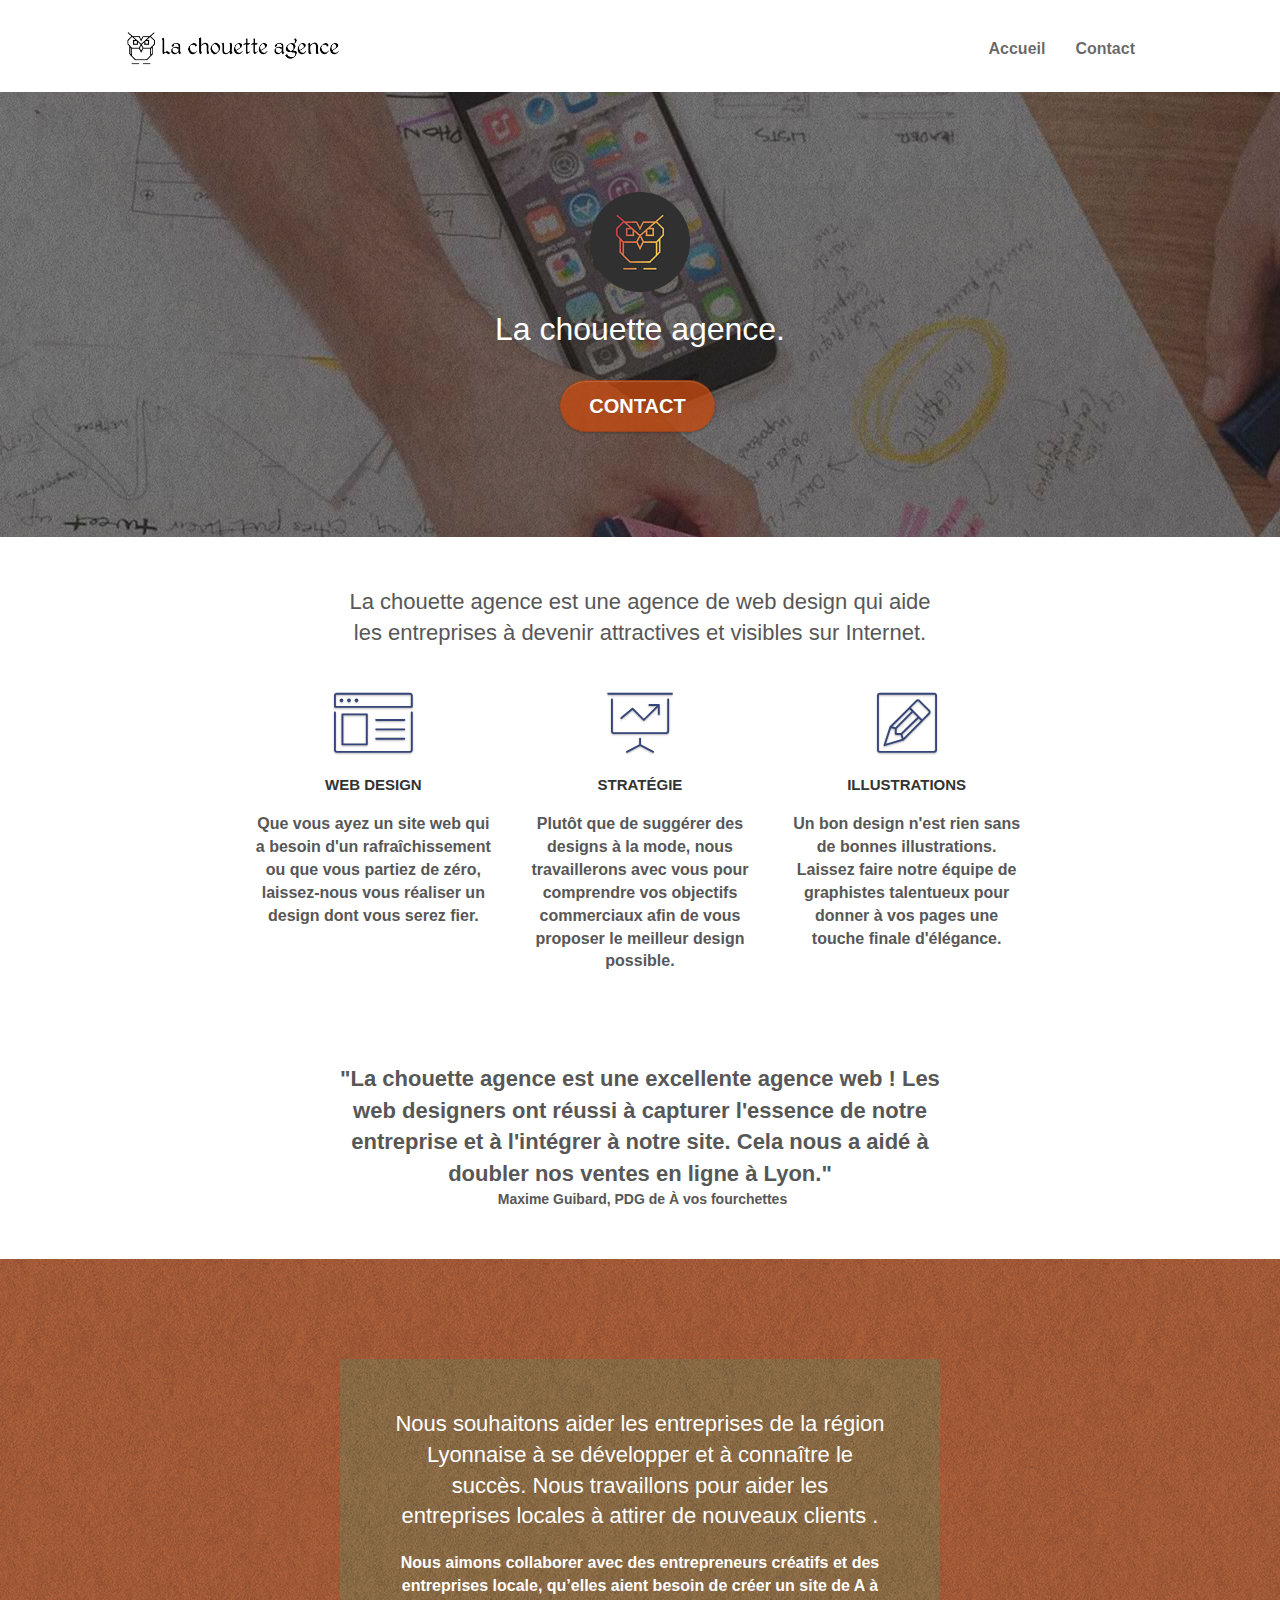
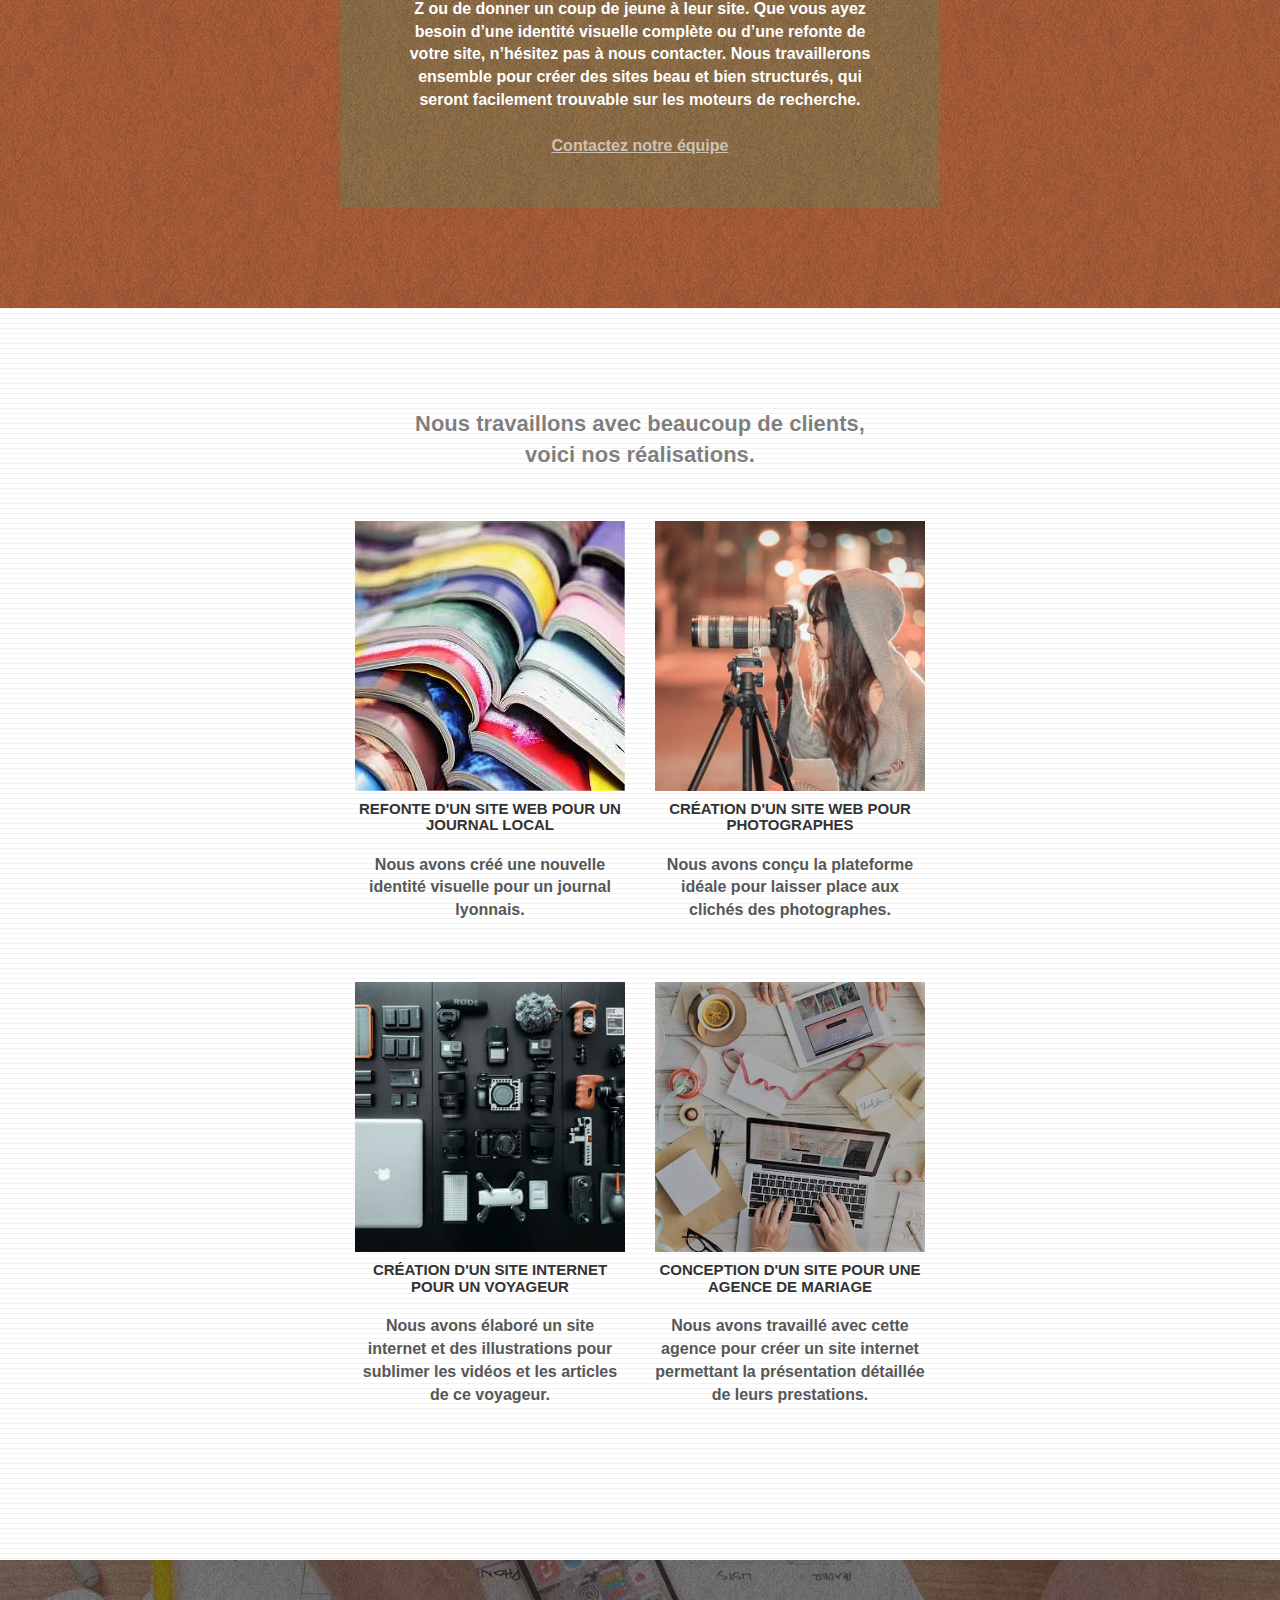
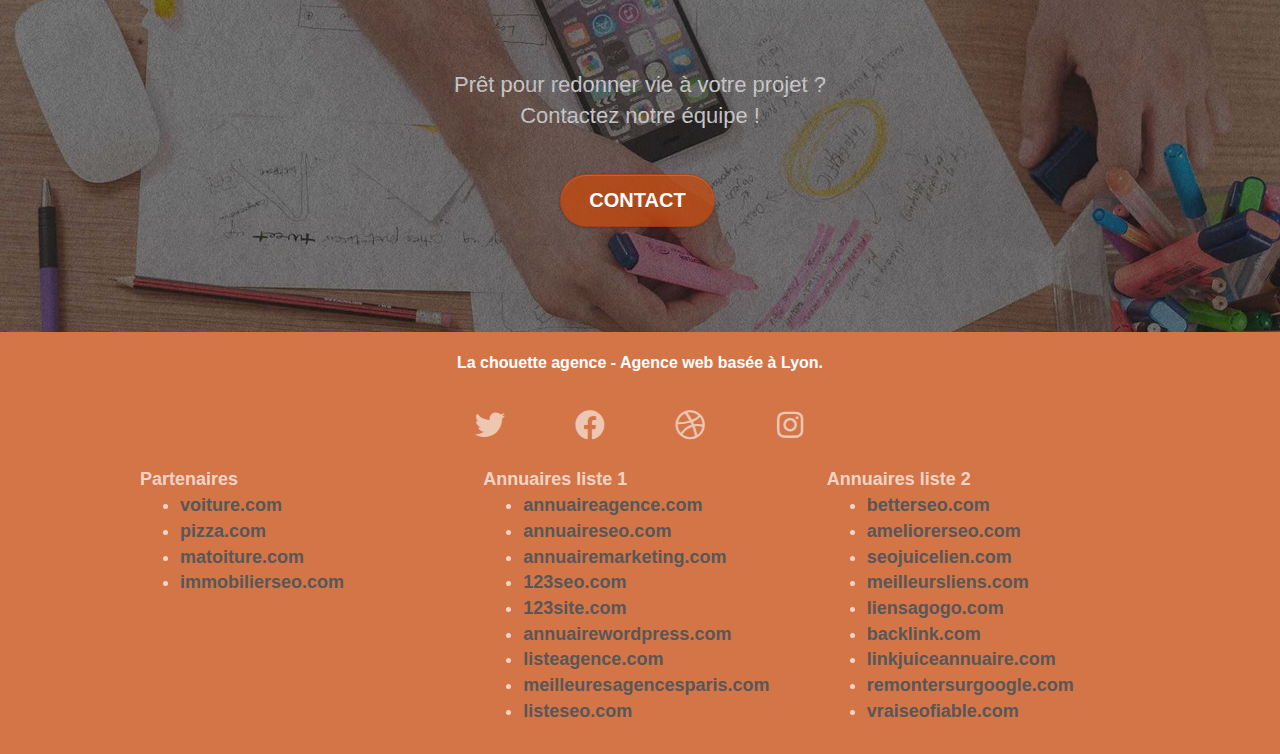
<file: index.html>
<!doctype html>
<html lang="fr" prefix="og: http://opg.me/ns#">
	<head>
		<meta charset="utf-8">
		<meta name="keywords" content="Entreprise webdesign Lyon, seo, google, site web, site internet, agence design Lyon, agence design, web design">
		<meta name="description" content="La chouette agence est une agence de webdesign basé sur Lyon qui aide les entreprises à devenir attratives et visibles sur internet.">
		<meta name="viewport" content="width=device-width, initial-scale=1.0, viewport-fit=cover">

		<!-- meta pour reseaux sociaux-->
		<meta property="og:title" content="la-chouette-agence"/>
		<meta property="og:type" content="siteweb"/>
		<meta property="og:image" content="https://chouette-agence.000webhostapp.com/"/>
		<meta property="og:url" content="https://chouette-agence.000webhostapp.com/"/>

		<meta name="twitter:card" content="summary" />
		<meta name="twitter:site" content="@lachouetteagence" />
		<meta name="twitter:title" content="la chouette agence" />
		<meta name="twitter:description" content="La chouette agence est une agence de web design qui aide les entreprises à devenir attratives et visibles sur internet." />
		<meta name="twitter:image" content="https://chouette-agence.000webhostapp.com/" />
		<!--Fin meta pour reseaux sociaux-->

		<link rel="shortcut icon" type="image/png" href="favicon.jpg">
		<link rel="stylesheet" href="https://cdnjs.cloudflare.com/ajax/libs/font-awesome/5.9.0/css/all.css">
		<link rel="stylesheet" type="text/css" href="./css/bootstrap.css">
		<link rel="stylesheet" type="text/css" href="style.css">
		<link rel="stylesheet" type="text/css" href="./css/et-line.css">

		<title>La chouette agence - Accueil</title>
	
	<!-- Analytics -->

	 <!-- Global site tag (gtag.js) - Google Analytics -->
<script async src="https://www.googletagmanager.com/gtag/js?id=UA-125820858-2"></script>
<script>
  window.dataLayer = window.dataLayer || [];
  function gtag(){dataLayer.push(arguments);}
  gtag('js', new Date());

  gtag('config', 'UA-125820858-2');
</script>

	<!-- Analytics END -->
		
	</head>
<body>
<!-- Principal conteneur -->
<main class="page-container">
    
<!-- bloc-0 -->
<header class="bloc bgc-white l-bloc " id="bloc-0">
	<div class="container bloc-sm">
		<nav class="navbar row">
			<div class="navbar-header">
				<a class="navbar-brand" href="index.html">
					<img src="img/la-chouette-agence.png" alt="la chouette agence web design logo" height="40" /></a>
				<button id="nav-toggle" type="button" class="ui-navbar-toggle navbar-toggle" data-toggle="collapse" data-target=".navbar-1">
					<span class="sr-only">Toggle navigation</span><span class="icon-bar"></span><span class="icon-bar"></span><span class="icon-bar"></span>
				</button>
			</div>
			<div class="collapse navbar-collapse navbar-1 special-dropdown-nav">
				<ul class="site-navigation nav navbar-nav">
					<li>
						<a href="index.html">Accueil</a>
					</li>
					<li>
					</li>
					<li>
						<a href="contact.html">Contact</a>
					</li>
				</ul>
			</div>
		</nav>
	</div>
</header>
<!-- bloc-0 END -->

<!-- bloc-1-presentation -->
<div class="bloc bgc-dark-slate-blue bg-banniere d-bloc bg-t-edge bloc-bg-texture texture-paper b-parallax" id="bloc-1-hero">
	<div class="container bloc-lg">
		<div class="row tight-width-whitespace">
			<div class="col-sm-12">
				<img src="img/logo.png" alt="La chouette agence logo" class="center-block image-resize-mode" width="100"/>
				<h1 class="text-center hero-bloc-text tc-white ">La chouette agence.</h1>
				<div class="text-center">
					<a href="contact.html" class="btn btn-lg btn-clean btn-rd cta-hero btn-atomic-tangerine" id="cta-hero">Contact</a>
				</div>
			</div>
		</div>
	</div>
</div>
<!-- bloc-1-presentation END -->

<!-- bloc-2-services -->
<div class="bloc bgc-white l-bloc" id="bloc-2-services">
	<div class="container bloc-md">
		<div class="row">
			<h2 class="description">
				La chouette agence est une agence de web design qui aide 
				les entreprises à devenir attractives et visibles sur Internet.
			</h2>
		</div>
		<div class="row voffset-lg med-width-whitespace">
			<div class="col-sm-4">
				<div class="text-center">
					<span class="et-icon-browser sm-shadow icon-dark-slate-blue icons icon-lg"></span>
				</div>
				<h3 class="mg-md text-center">
					Web design
				</h3>
				<p class="text-center ">
					Que vous ayez un site web qui a besoin d'un rafraîchissement ou que vous partiez de zéro, laissez-nous vous réaliser un design dont vous serez fier.
				</p>
			</div>
			<div class="col-sm-4">
				<div class="text-center">
					<span class="et-icon-presentation sm-shadow icon-dark-slate-blue icons icon-lg"></span>
				</div>
				<h3 class="mg-md text-center">
					Stratégie
				</h3>
				<p class="text-center ">
					Plutôt que de suggérer des designs à la mode, nous travaillerons avec vous pour comprendre vos objectifs commerciaux afin de vous proposer le meilleur design possible.
				</p>
			</div>
			<div class="col-sm-4">
				<div class="text-center">
					<span class="et-icon-edit sm-shadow icon-dark-slate-blue icons icon-lg"></span>
				</div>
				<h3 class="mg-md text-center">
					Illustrations
				</h3>
				<p class="text-center ">
					Un bon design n'est rien sans de bonnes illustrations. Laissez faire notre équipe de graphistes talentueux pour donner à vos pages une touche finale d'élégance.
				</p>
			</div>
		</div>
		<div class="row voffset-lg voffset">
			<div class="col-xs-12 col-md-8 col-md-offset-2 text-center">
				<p class="comments">
					"La chouette agence est une excellente agence web ! Les 
					web designers ont réussi à capturer l'essence de notre 
					entreprise et à l'intégrer à notre site. Cela nous a aidé à 
					doubler nos ventes en ligne à Lyon."
				</p>
				<p class="author">
					Maxime Guibard, PDG de À vos fourchettes
				</p>
			</div>
		</div>
	</div>
</div>
<!-- bloc-2-services END -->

<!-- bloc-3-what-i-do -->
<div class="bloc tc-white bgc-atomic-tangerine bg-presentation d-bloc bloc-bg-texture texture-paper b-parallax" id="bloc-3-what-i-do">
	<div class="container bloc-lg">
		<div class="row tight-width-whitespace black-background">
			<div class="col-sm-12">
				<h2 class="mg-md text-center tc-white">
					Nous souhaitons aider les entreprises de la région Lyonnaise à se développer et à connaître le succès. Nous travaillons pour aider les entreprises locales à attirer de nouveaux clients .
				</h2>
				<p class="text-center white">
					Nous aimons collaborer avec des entrepreneurs créatifs et des entreprises locale, qu’elles aient besoin de créer un site de A à Z ou de donner un coup de jeune à leur site. Que vous ayez besoin d’une identité visuelle complète ou d’une refonte de votre site, n’hésitez pas à nous contacter. Nous travaillerons ensemble pour créer des sites beau et bien structurés, qui seront facilement trouvable sur les moteurs de recherche. 
					<br>
					<br>
					<a class="ltc-white bold-link" href="contact.html">Contactez notre équipe</a>
					<br>
				</p>
			</div>
		</div>
	</div>
</div>
<!-- bloc-3-what-i-do END -->

<!-- bloc-4-portfolio -->
<div class="bloc bgc-white bg-lines-h2-bg bg-repeat l-bloc" id="bloc-4-portfolio">
	<div class="container bloc-lg">
		<div class="row">
			<div class="col-sm-12 text-center">
				<div class="realisation">
					Nous travaillons avec beaucoup de clients,
					voici nos réalisations.
				</div>
			</div>
		</div>
		<div class="row tight-width-whitespace portfolio-row">
			<div class="col-sm-6">
				<a href="#" data-lightbox="img/1.jpg" data-gallery-id="gallery-1" data-caption="Refonte d'un site web pour un journal local" data-frame="snapshot-lb">
					<img src="img/1.jpg" class="img-responsive portfolio-thumb" alt="refonte site web journal" />
				</a>
				<h3 class="mg-md text-center">
					Refonte d'un site web pour un journal local
				</h3>
				<p class="text-center">
					Nous avons créé une nouvelle identité visuelle pour un journal lyonnais.
				</p>
			</div>
			<div class="col-sm-6">
				<a href="#" data-lightbox="img/2.jpg" data-gallery-id="gallery-1" data-caption="Création d'un site web pour photographes" data-frame="snapshot-lb">
					<img src="img/2.jpg" class="img-responsive portfolio-thumb" alt="Création d'un site web pour photographes" />
				</a>
				<h3 class="mg-md text-center">
					Création d'un site web pour photographes
				</h3>
				<p class="text-center">
					Nous avons conçu la plateforme idéale pour laisser place aux clichés des photographes.
				</p>
			</div>
		</div>
		<div class="row tight-width-whitespace portfolio-row">
			<div class="col-sm-6">
				<a href="#" data-lightbox="img/3.jpg" data-gallery-id="gallery-1" data-caption="Création d'un site internet pour un voyageur" data-frame="snapshot-lb">
					<img src="img/3.jpg" class="img-responsive portfolio-thumb" alt="Création d'un site web pour voyageur"/>
				</a>
				<h3 class="mg-md text-center">
					Création d'un site internet pour un voyageur
				</h3>
				<p class="text-center">
					Nous avons élaboré un site internet et des illustrations pour sublimer les vidéos et les articles de ce voyageur.
				</p>
			</div>
			<div class="col-sm-6">
				<a href="#" data-lightbox="img/4.jpg" data-gallery-id="gallery-1" data-caption="Conception d'un site pour une agence de mariage" data-frame="snapshot-lb">
					<img src="img/4.jpg" class="img-responsive portfolio-thumb" alt="Création d'un site web pour agence de mariage" />
				</a>
				<h3 class="mg-md text-center">
					Conception d'un site pour une agence de mariage
				</h3>
				<p class="text-center">
					Nous avons travaillé avec cette agence pour créer un site internet permettant la présentation détaillée de leurs prestations.
				</p>
			</div>
		</div>
	</div>
</div>
<!-- bloc-4-portfolio END -->

<!-- bloc-5-cta -->
<div class="bloc bgc-dark-slate-blue bg-banniere d-bloc bloc-bg-texture texture-paper" id="bloc-5-cta">
	<div class="container bloc-lg">
		<div class="row">
			<h2 class="mg-md text-center tc-white">
				Prêt pour redonner vie à votre projet ?<br>
				Contactez notre équipe !
			</h2>
			<div class="col-sm-12 text-center">
				<a href="contact.html" class="btn btn-atomic-tangerine btn-clean btn-rd btn-lg cta-hero">Contact</a>
			</div>
		</div>
	</div>
</div>
<!-- bloc-5-cta END -->

<!-- ScrollToTop Button -->
<a class="bloc-button btn btn-d scrollToTop" onclick="scrollToTarget('1')">
	<span class="fa fa-chevron-up"></span>
</a>
<!-- ScrollToTop Button END-->

<!-- Footer - bloc-8 -->
<footer class="bloc bgc-atomic-tangerine d-bloc" id="bloc-8">
	<div class="container bloc-sm">
		<div class="row">
			<div class="col-sm-12">
				<p class="text-center white">
					La chouette agence - Agence web basée à Lyon.<br>
				</p>
				<div class="row row-no-gutters social">
					<div class="col-sm-3">
						<div class="text-center">
							<a class="social" href="index.html">
								<span class="fab fa-twitter icon-md"></span>
							</a>
						</div>
					</div>
					<div class="col-sm-3">
						<div class="text-center">
							<a class="social" href="index.html">
								<span class="fab fa-facebook icon-md"></span>
							</a>
						</div>
					</div>
					<div class="col-sm-3">
						<div class="text-center">
							<a class="social" href="index.html">
								<span class="fab fa-dribbble icon-md"></span>
							</a>
						</div>
					</div>
					<div class="col-sm-3">
						<div class="text-center">
							<a class="social" href="index.html">
								<span class="fab fa-instagram icon-md"></span>
							</a>
						</div>
					</div>
				</div>
				<div class="row">
					<div class="col-sm-4">
						Partenaires
							<ul>
								<li><a href="voiture.com">voiture.com</a></li>
								<li><a href="pizza.com">pizza.com</a></li>
								<li><a href="matoiture.com">matoiture.com</a></li>
								<li><a href="immobilierseo.com">immobilierseo.com</a></li>
							</ul>		
					</div>
					<div class="col-sm-4">
						Annuaires liste 1
						<ul>
							<li><a href="annuaireagence.com">annuaireagence.com</a></li>
							<li><a href="annuaireseo.com">annuaireseo.com</a></li>
							<li><a href="annuairemarketing.com">annuairemarketing.com</a></li>
							<li><a href="123seoture.com">123seo.com</a></li>
							<li><a href="123site.com">123site.com</a></li>
							<li><a href="annuairewordpress.com">annuairewordpress.com</a></li>
							<li><a href="listeagence.com">listeagence.com</a></li>
							<li><a href="meilleuresagencesparis.com">meilleuresagencesparis.com</a></li>
							<li><a href="listeseo.com">listeseo.com</a></li>
						</ul>
					</div>
					<div class="col-sm-4">
						Annuaires liste 2
						<ul>
							<li><a href="betterseo.com">betterseo.com</a></li>
							<li><a href="ameliorerseo.com">ameliorerseo.com</a></li>
							<li><a href="seojuicelien.com">seojuicelien.com</a></li>
							<li><a href="meilleursliens.com">meilleursliens.com</a></li>
							<li><a href="liensagogo.com">liensagogo.com</a></li>
							<li><a href="backlink.com">backlink.com</a></li>
							<li><a href="linkjuiceannuaire.com">linkjuiceannuaire.com</a></li>
							<li><a href="remontersurgoogle.com">remontersurgoogle.com</a></li>
							<li><a href="vraiseofiable.com">vraiseofiable.com</a></li>
						</ul>
					</div>
				</div>
			</div>
		</div>
	</div>
</footer>
<!-- Footer - bloc-8 END -->

</main>
<!-- Principal conteneur END -->

<script src="./js/jquery-2.1.0.js" defer></script>
<script src="./js/bootstrap.js" defer></script>
<script src="./js/blocs.js" defer></script>
<script src="./js/jquery.touchSwipe.js" defer></script>
<script src="./js/gmaps.js" defer></script>

</body>
</html>
</file>
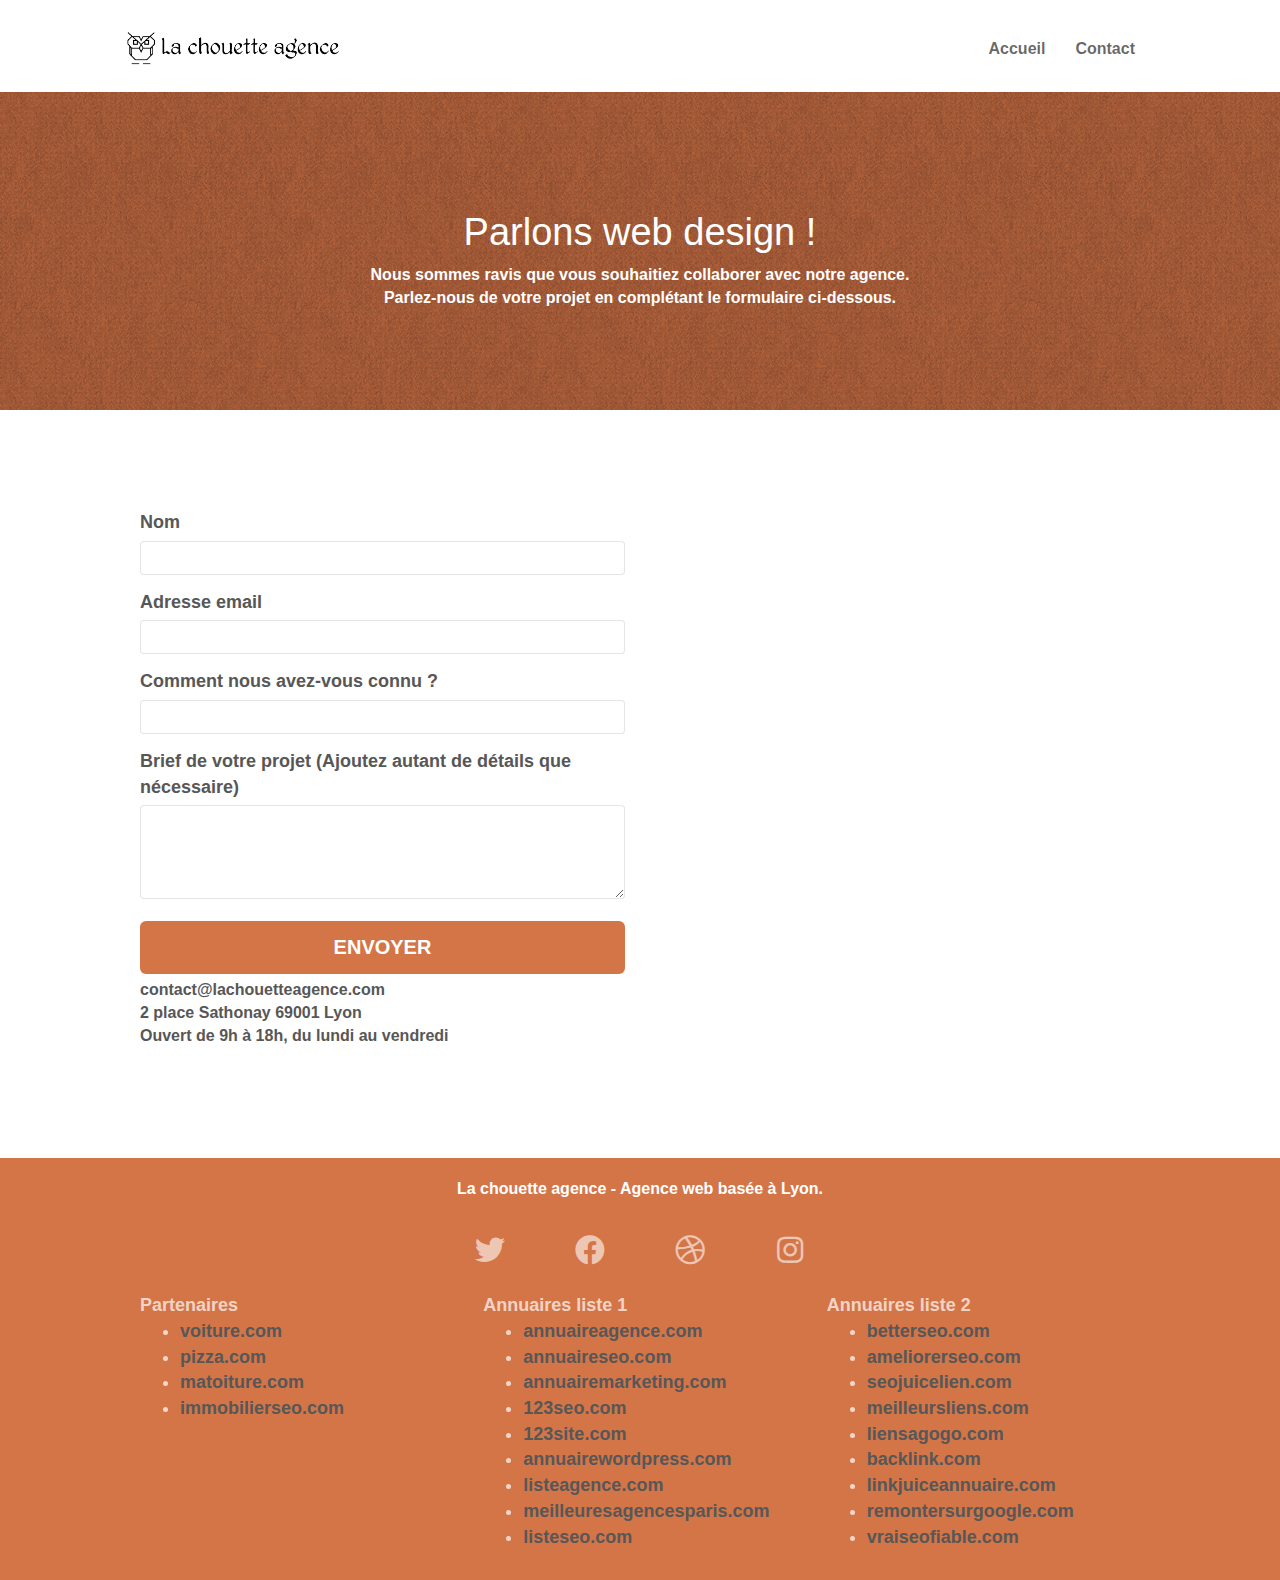
<file: contact.html>
<!doctype html>
<html lang="fr" prefix="og: http://opg.me/ns#">
	<head>
		<meta charset="utf-8">
		<meta name="keywords" content="Entreprise webdesign Lyon, seo, google, site web, site internet, agence design Lyon, agence design, web design">
		<meta name="description" content="La chouette agence est une agence de webdesign basé sur Lyon. Prêt pour redonner vie à votre projet ? Contactez notre équipe !">
		<meta name="viewport" content="width=device-width, initial-scale=1.0, viewport-fit=cover">

		<!-- meta pour reseaux sociaux-->
		<meta property="og:title" content="la-chouette-agence"/>
		<meta property="og:type" content="siteweb"/>
		<meta property="og:image" content="https://chouette-agence.000webhostapp.com/lachouetteagence.jpg"/>
		<meta property="og:url" content="https://chouette-agence.000webhostapp.com/"/>

		<meta name="twitter:card" content="summary" />
		<meta name="twitter:site" content="@lachouetteagence" />
		<meta name="twitter:title" content="la chouette agence" />
		<meta name="twitter:description" content="La chouette agence est une agence de web design qui aide les entreprises à devenir attratives et visibles sur internet." />
		<meta name="twitter:image" content="https://chouette-agence.000webhostapp.com/" />
		<!--Fin meta pour reseaux sociaux-->

		<link rel="shortcut icon" type="image/png" href="favicon.jpg">
		<link rel="stylesheet" href="https://cdnjs.cloudflare.com/ajax/libs/font-awesome/5.9.0/css/all.css">
		<link rel="stylesheet" type="text/css" href="./css/bootstrap.css">
		<link rel="stylesheet" type="text/css" href="style.css">
		<link rel="stylesheet" type="text/css" href="./css/et-line.css">

		<title>La chouette agence - Contact</title>
	
	<!-- Analytics -->
	 
	<!-- Global site tag (gtag.js) - Google Analytics -->
<script async src="https://www.googletagmanager.com/gtag/js?id=UA-125820858-2"></script>
<script>
  window.dataLayer = window.dataLayer || [];
  function gtag(){dataLayer.push(arguments);}
  gtag('js', new Date());

  gtag('config', 'UA-125820858-2');
</script>

	<!-- Analytics END -->
		
	</head>
<body>
<!-- Principal conteneur -->
<main class="page-container">
    
<!-- bloc-0 -->
<header class="bloc bgc-white l-bloc " id="bloc-0">
	<div class="container bloc-sm">
		<nav class="navbar row">
			<div class="navbar-header">
				<a class="navbar-brand" href="index.html">
					<img src="img/la-chouette-agence.png" alt="la chouette agence web design logo" height="40" /></a>
				<button id="nav-toggle" type="button" class="ui-navbar-toggle navbar-toggle" data-toggle="collapse" data-target=".navbar-1">
					<span class="sr-only">Toggle navigation</span><span class="icon-bar"></span><span class="icon-bar"></span><span class="icon-bar"></span>
				</button>
			</div>
			<div class="collapse navbar-collapse navbar-1 special-dropdown-nav">
				<ul class="site-navigation nav navbar-nav">
					<li>
						<a href="index.html">Accueil</a>
					</li>
					<li>
					</li>
					<li>
						<a href="contact.html">Contact</a>
					</li>
				</ul>
			</div>
		</nav>
	</div>
</header>
<!-- bloc-0 END -->

<!-- bloc-6 -->
<div class="bloc bg-dots-bg bg-repeat bgc-atomic-tangerine d-bloc bloc-bg-texture texture-paper" id="bloc-6">
	<div class="container bloc-lg">
		<div class="row">
			<div class="col-sm-12">
				<h1 class="text-center hero-bloc-text tc-white">
					Parlons web design !
				</h1>
				<p class="text-center mg-lg tc-white tight-width-whitespace">
					Nous sommes ravis que vous souhaitiez collaborer avec notre agence.<br>
					Parlez-nous de votre projet en complétant le formulaire ci-dessous.
				</p>
			</div>
		</div>
	</div>
</div>
<!-- bloc-6 END -->

<!-- bloc-7 -->
<div class="bloc bgc-white l-bloc" id="bloc-7">
	<div class="container bloc-lg">
		<div class="row">
			<div class="col-sm-6">
				<form id="form_1" novalidate success-msg="Your message has been sent." fail-msg="Sorry it seems that our mail server is not responding, Sorry for the inconvenience!">
					<div class="form-group">
						<label for="name">
							Nom
						</label>
						<input id="name" class="form-control" name="name" required />
					</div>
					<div class="form-group">
						<label for="email">
							Adresse email
						</label>
						<input id="email" class="form-control" type="email" name="email" required />
					</div>
					<div class="form-group">
						<label for="input_504">
							Comment nous avez-vous connu ?
						</label>
						<input class="form-control" type="email" required name="input_504" id="input_504" />
					</div>
					<div class="form-group">
						<label for="message">
							Brief de votre projet (Ajoutez autant de détails que nécessaire)<br>
						</label>
						<textarea id="message" class="form-control" name="message" rows="4" cols="50" required>

						</textarea>
					</div> 
					<button class="bloc-button btn btn-lg btn-block cta-hero btn-atomic-tangerine" type="submit">
						Envoyer
					</button>
				</form>
				<p>
					contact@lachouetteagence.com<br>
					2 place Sathonay 69001 Lyon<br>
					Ouvert de 9h à 18h, du lundi au vendredi<br>
				</p>
			</div>
		</div>
	</div>
</div>
<!-- bloc-7 END -->

<!-- ScrollToTop Button -->
<a class="bloc-button btn btn-d scrollToTop" onclick="scrollToTarget('1')">
	<span class="fa fa-chevron-up"></span>
</a>
<!-- ScrollToTop Button END-->


<!-- Footer - bloc-8 -->
<footer class="bloc bgc-atomic-tangerine d-bloc" id="bloc-8">
	<div class="container bloc-sm">
		<div class="row">
			<div class="col-sm-12">
				<p class="text-center white">
					La chouette agence - Agence web basée à Lyon.<br>
				</p>
				<div class="row row-no-gutters social">
					<div class="col-sm-3">
						<div class="text-center">
							<a class="social" href="index.html">
								<span class="fab fa-twitter icon-md"></span>
							</a>
						</div>
					</div>
					<div class="col-sm-3">
						<div class="text-center">
							<a class="social" href="index.html">
								<span class="fab fa-facebook icon-md"></span>
							</a>
						</div>
					</div>
					<div class="col-sm-3">
						<div class="text-center">
							<a class="social" href="index.html">
								<span class="fab fa-dribbble icon-md"></span>
							</a>
						</div>
					</div>
					<div class="col-sm-3">
						<div class="text-center">
							<a class="social" href="index.html">
								<span class="fab fa-instagram icon-md"></span>
							</a>
						</div>
					</div>
				</div>
				<div class="row">
					<div class="col-sm-4">
						Partenaires
							<ul>
								<li><a href="voiture.com">voiture.com</a></li>
								<li><a href="pizza.com">pizza.com</a></li>
								<li><a href="matoiture.com">matoiture.com</a></li>
								<li><a href="immobilierseo.com">immobilierseo.com</a></li>
							</ul>		
					</div>
					<div class="col-sm-4">
						Annuaires liste 1
						<ul>
							<li><a href="annuaireagence.com">annuaireagence.com</a></li>
							<li><a href="annuaireseo.com">annuaireseo.com</a></li>
							<li><a href="annuairemarketing.com">annuairemarketing.com</a></li>
							<li><a href="123seoture.com">123seo.com</a></li>
							<li><a href="123site.com">123site.com</a></li>
							<li><a href="annuairewordpress.com">annuairewordpress.com</a></li>
							<li><a href="listeagence.com">listeagence.com</a></li>
							<li><a href="meilleuresagencesparis.com">meilleuresagencesparis.com</a></li>
							<li><a href="listeseo.com">listeseo.com</a></li>
						</ul>
					</div>
					<div class="col-sm-4">
						Annuaires liste 2
						<ul>
							<li><a href="betterseo.com">betterseo.com</a></li>
							<li><a href="ameliorerseo.com">ameliorerseo.com</a></li>
							<li><a href="seojuicelien.com">seojuicelien.com</a></li>
							<li><a href="meilleursliens.com">meilleursliens.com</a></li>
							<li><a href="liensagogo.com">liensagogo.com</a></li>
							<li><a href="backlink.com">backlink.com</a></li>
							<li><a href="linkjuiceannuaire.com">linkjuiceannuaire.com</a></li>
							<li><a href="remontersurgoogle.com">remontersurgoogle.com</a></li>
							<li><a href="vraiseofiable.com">vraiseofiable.com</a></li>
						</ul>
					</div>
				</div>
			</div>
		</div>
	</div>
</footer>
<!-- Footer - bloc-8 END -->

</main>
<!-- Principal conteneur END -->

<script src="./js/jquery-2.1.0.js" defer></script>
<script src="./js/bootstrap.js" defer></script>
<script src="./js/blocs.js" defer></script>
<script src="./js/jquery.touchSwipe.js" defer></script>
<script src="./js/gmaps.js" defer></script>

</body>
</html>
</file>
<file: style.css>
body{margin:0;padding:0;background:#FFF;overflow-x:hidden;-webkit-font-smoothing:antialiased;-moz-osx-font-smoothing:grayscale}
a,button{transition:all .3s ease-in-out;outline:0}
a:hover{text-decoration:none;cursor:pointer}
.description{margin:auto;max-width:600px;text-align:center;padding-bottom:20px}
.comments{font-size:22px;max-width:600px;margin:auto}
.author{font-size:14px;padding-left:5px;margin:auto}
.realisation{font-size:22px;max-width:500px;margin:auto}
#page-loading-blocs-notifaction{position:fixed;top:0;bottom:0;width:100%;z-index:100000;background:#fff url("img/pageload-spinner.gif") no-repeat center center}
.bloc{width:100%;clear:both;background:50% 50% no-repeat;padding:0 50px;-webkit-background-size:cover;-moz-background-size:cover;-o-background-size:cover;background-size:cover;position:relative}
.bloc .container{padding-left:0;padding-right:0}
.bloc-lg{padding:100px 50px}
.bloc-md{padding:50px}
.bloc-sm{padding:20px 50px}
.bg-center,.bg-l-edge,.bg-r-edge,.bg-t-edge,.bg-b-edge,.bg-tl-edge,.bg-bl-edge,.bg-tr-edge,.bg-br-edge,.bg-repeat{-webkit-background-size:auto;-moz-background-size:auto;-o-background-size:auto;background-size:auto}
.bg-repeat{background:repeat}
.bg-t-edge{background:top no-repeat}
.bloc-bg-texture::before{content:"";background-size:2px 2px;position:absolute;top:0;bottom:0;left:0;right:0}
.texture-paper::before{background:url("img/texture-paper.png");background-size:280px 280px}
.b-parallax{background-attachment:fixed}
.d-bloc{color:rgba(255,255,255,.7)}
.d-bloc button:hover{color:rgba(255,255,255,.9)}
.d-bloc .icon-round,.d-bloc .icon-square,.d-bloc .icon-rounded,.d-bloc .icon-semi-rounded-a,.d-bloc .icon-semi-rounded-b{border-color:rgba(255,255,255,.9)}
.d-bloc .divider-h span{border-color:rgba(255,255,255,.2)}
.d-bloc .a-btn,.d-bloc .navbar a,.d-bloc .navbar-brand,.d-bloc a .icon-sm,.d-bloc a .icon-md,.d-bloc a .icon-lg,.d-bloc a .icon-xl,.d-bloc h1 a,.d-bloc h2 a,.d-bloc h3 a,.d-bloc h4 a,.d-bloc h5 a,.d-bloc h6 a,.d-bloc p a{color:rgba(255,255,255,.6)}
.d-bloc .a-btn:hover,.d-bloc .navbar a:hover,.d-bloc .navbar-brand:hover,.d-bloc a:hover .icon-sm,.d-bloc a:hover .icon-md,.d-bloc a:hover .icon-lg,.d-bloc a:hover .icon-xl,.d-bloc h1 a:hover,.d-bloc h2 a:hover,.d-bloc h3 a:hover,.d-bloc h4 a:hover,.d-bloc h5 a:hover,.d-bloc h6 a:hover,.d-bloc p a:hover{color:rgba(255,255,255,1)}
.d-bloc .navbar-toggle .icon-bar{background:rgba(255,255,255,1)}
.d-bloc .btn-wire,.d-bloc .btn-wire:hover{color:rgba(255,255,255,1);border-color:rgba(255,255,255,1)}
.d-bloc .panel{color:rgba(0,0,0,.5)}
.d-bloc .panel button:hover{color:rgba(0,0,0,.7)}
.d-bloc .panel icon{border-color:rgba(0,0,0,.7)}
.d-bloc .panel .divider-h span{border-color:rgba(0,0,0,.1)}
.d-bloc .panel .a-btn{color:rgba(0,0,0,.6)}
.d-bloc .panel .a-btn:hover{color:rgba(0,0,0,1)}
.d-bloc .panel .btn-wire,.d-bloc .panel .btn-wire:hover{color:rgba(0,0,0,.7);border-color:rgba(0,0,0,.3)}
.d-bloc .panel,.l-bloc{color:rgba(0,0,0,.5)}
.d-bloc .panel button:hover,.l-bloc button:hover{color:rgba(0,0,0,.7)}
.l-bloc .icon-round,.l-bloc .icon-square,.l-bloc .icon-rounded,.l-bloc .icon-semi-rounded-a,.l-bloc .icon-semi-rounded-b{border-color:rgba(0,0,0,.7)}
.d-bloc .panel .divider-h span,.l-bloc .divider-h span{border-color:rgba(0,0,0,.1)}
.d-bloc .panel .a-btn,.l-bloc .a-btn,.l-bloc .navbar a,.l-bloc .navbar-brand,.l-bloc a .icon-sm,.l-bloc a .icon-md,.l-bloc a .icon-lg,.l-bloc a .icon-xl,.l-bloc h1 a,.l-bloc h2 a,.l-bloc h3 a,.l-bloc h4 a,.l-bloc h5 a,.l-bloc h6 a,.l-bloc p a{color:rgba(0,0,0,.6)}
.d-bloc .panel .a-btn:hover,.l-bloc .a-btn:hover,.l-bloc .navbar a:hover,.l-bloc .navbar-brand:hover,.l-bloc a:hover .icon-sm,.l-bloc a:hover .icon-md,.l-bloc a:hover .icon-lg,.l-bloc a:hover .icon-xl,.l-bloc h1 a:hover,.l-bloc h2 a:hover,.l-bloc h3 a:hover,.l-bloc h4 a:hover,.l-bloc h5 a:hover,.l-bloc h6 a:hover,.l-bloc p a:hover{color:rgba(0,0,0,1)}
.l-bloc .navbar-toggle .icon-bar{color:rgba(0,0,0,.6)}
.d-bloc .panel .btn-wire,.d-bloc .panel .btn-wire:hover,.l-bloc .btn-wire,.l-bloc .btn-wire:hover{color:rgba(0,0,0,.7);border-color:rgba(0,0,0,.3)}
.voffset{margin-top:30px}
.voffset-lg{margin-top:80px}
.row-no-gutters{margin-right:0;margin-left:0}
.row.row-no-gutters>[class^="col-"],.row.row-no-gutters>[class*=" col-"]{padding-right:0;padding-left:0}
#bloc-1-hero h1{font-size:32px}
.navbar{margin-bottom:0;z-index:1}
.navbar-brand{height:auto;padding:3px 0px;font-size:25px;font-weight:normal;font-weight:600;line-height:44px}
.navbar-brand img{max-height:200px;margin:0 5px 0 0;display:inline}
.navbar-brand img[src$=svg]{min-width:100px}
.nav-center .navbar-brand img{margin:0}
.navbar .nav{padding-top:2px;margin-right:-16px;float:right;z-index:1}
.nav>li{float:left;margin-top:4px;font-size:16px}
.navbar-nav .open .dropdown-menu>li>a{text-align:inherit}
.nav>li a:hover,.nav>li a:focus{background:transparent}
.navbar-toggle{margin:10px 10px 0 0;border:0;float:right}
.navbar-toggle:hover{background:transparent}
.navbar-toggle .icon-bar{background-color:rgba(0,0,0,.5);width:26px}
.nav-invert .navbar .nav{float:left}
.nav-invert .navbar-header,.nav-invert .navbar-brand{float:right;position:relative;z-index:2}
@media(max-width:400px){.bloc{padding-left:0;padding-right:0}
}@media(max-width:767px){.page-container{overflow-x:hidden;position:relative}
h1,h2,h3,h4,h5,h6,p,#disqus_thread{padding-left:10px;padding-right:10px}
.b-parallax{background-attachment:scroll}
.navbar .nav{padding-top:0;float:none}
.navbar.row{margin-left:0;margin-right:0}
.site-navigation{position:inherit;transform:none;-webkit-transform:none;-ms-transform:none}
.nav>li{margin-top:0;border-bottom:1px solid rgba(0,0,0,.1);background:rgba(0,0,0,.05);text-align:left;padding-left:15px;width:100%}
.nav>li:hover{background:rgba(0,0,0,.08)}
.dropdown .dropdown a .caret{float:none;margin:5px 0 0 10px;border:4px solid black;border-bottom-color:transparent;border-right-color:transparent;border-left-color:transparent}
#hero-bloc .navbar .nav{background:rgba(0,0,0,.8)}
#hero-bloc .navbar .nav a{color:rgba(255,255,255,.6)}
.hero{padding:50px 0}
.hero-nav{left:-1px;right:-1px}
.navbar-collapse{padding:0;overflow-x:hidden;-webkit-box-shadow:none;box-shadow:none}
.navbar-brand img{max-height:40px;width:auto}
.nav-invert .navbar-header{float:none;width:100%}
.nav-invert .navbar-toggle{float:left;margin-left:10px}
.bloc{padding-left:0;padding-right:0}
.bloc-xxl,.bloc-xl,.bloc-lg{padding:40px 0}
.bloc-sm,.bloc-md{padding-left:0;padding-right:0}
.bloc-tile-2 .container,.bloc-tile-3 .container,.bloc-tile-4 .container,.bloc-fill-screen .fill-bloc-top-edge,.bloc-fill-screen .fill-bloc-bottom-edge{padding-left:0;padding-right:0}
.a-block{padding:0 10px}
.btn-dwn{display:none}
.voffset{margin-top:5px}
.voffset-md{margin-top:20px}
.voffset-lg{margin-top:30px}
form{padding:5px}
.close-lightbox{display:inline-block}
.blocsapp-device-iphone5{background-size:216px 425px;padding-top:60px;width:216px;height:425px}
.blocsapp-device-iphone5 img{width:180px;height:320px}
.bloc-mob-center-text{text-align:center}
.social{display:flex;justify-content:space-between}
}@media(min-width:768px){.site-navigation{position:absolute;top:50%;right:20px;transform:translate(0,-50%);-webkit-transform:translateY(-50%)}
.nav>li .dropdown-menu a,.nav>li .dropdown-menu a:hover{color:#484848}
.nav-invert .site-navigation{left:0;right:0}
.nav-center{text-align:center}
.nav-center .navbar-header{width:100%}
.nav-center .navbar-header,.nav-center .navbar-brand,.nav-center .nav>li{float:none;display:inline-block}
.nav-center .site-navigation{position:relative;width:100%;right:0;margin-right:0;margin-top:20px}
.nav-center.mini-nav .navbar-toggle{float:none;margin:10px auto 0}
}.nav>li>.dropdown a{background:0;display:block;padding:14px 15px}
nav .caret{margin:0 5px}
.dropdown-menu .dropdown-menu{top:-8px;left:100%}
.dropdown-menu .dropmenu-flow-right{top:100%;left:0;margin-left:-1px;border-top-left-radius:0;border-top-right-radius:0}
.dropdown-menu .dropdown span{border:4px solid black;border-top-color:transparent;border-right-color:transparent;border-bottom-color:transparent;margin:6px -5px 0 0;float:right}
.mg-md{margin-top:10px;margin-bottom:20px}
.mg-lg{margin-top:10px;margin-bottom:40px}
.btn{margin:0 5px 5px 0}
.btn.pull-right{margin:0 0 5px 5px}
.btn-d,.btn-d:hover,.btn-d:focus{color:#FFF;background:rgba(0,0,0,.3)}
button{outline:0}
.btn-rd{border-radius:40px}
.btn-clean{border:1px solid rgba(0,0,0,.08);border-bottom-color:rgba(0,0,0,.1);text-shadow:0 1px 0 rgba(0,0,1,.1);box-shadow:0 1px 3px rgba(0,0,1,.25),inset 0 1px 0 0 rgba(255,255,255,.15)}
.icon-lg{font-size:60px}
.sm-shadow{text-shadow:0 1px 2px rgba(0,0,0,.3)}
.panel-sq,.panel-sq .panel-heading,.panel-sq .panel-footer{border-radius:0}
.panel-rd{border-radius:30px}
.panel-rd .panel-heading{border-radius:29px 29px 0 0}
.panel-rd .panel-footer{border-radius:0 0 29px 29px}
.form-control{border-color:rgba(0,0,0,.1);box-shadow:none}
.scrollToTop{width:40px;height:40px;position:fixed;bottom:20px;right:20px;opacity:0;z-index:500;transition:all .3s ease-in-out}
.scrollToTop span{margin-top:6px}
.showScrollTop{font-size:14px;opacity:1}
a[data-lightbox]{position:relative;display:block;text-align:center}
a[data-lightbox]:hover::before{content:"+";font-family:"Neue Helvetica Light","Neue Helvetica",Helvetica,Arial;font-size:32px;width:50px;height:50px;margin-left:-25px;border-radius:50%;background:rgba(0,0,0,.6);color:#FFF;font-weight:100;z-index:1;position:absolute;top:50%;transform:translateY(-50%);-webkit-transform:translateY(-50%)}
a[data-lightbox]:hover img{opacity:.6;-webkit-animation-fill-mode:none;animation-fill-mode:none}
#lightbox-modal{display:flex;align-items:center}
#lightbox-modal .modal-dialog{width:90%;max-width:900px;margin:0 auto 0}
#lightbox-modal .modal-dialog img{max-height:90vh;margin:0 auto}
.lightbox-caption{padding:20px;color:#FFF;background:rgba(0,0,0,.5);position:absolute;left:15px;right:15px;bottom:5px}
.close-lightbox{color:#FFF;font-size:30px;position:absolute;top:20px;right:20px;z-index:20;background:rgba(0,0,0,.5);border:0;line-height:30px;padding:0 9px 5px;opacity:.3}
.close-lightbox:hover,.next-lightbox:hover,.prev-lightbox:hover{opacity:1.0;color:#FFF}
.next-lightbox,.prev-lightbox{font-size:20px;color:rgba(255,255,255,.9);background:rgba(0,0,0,.5);transition:all .2s ease-in-out;position:absolute;top:45%;z-index:1;opacity:.4}
.next-lightbox{padding:6px 8px 1px 13px;right:25px}
.prev-lightbox{padding:6px 13px 1px 10px;left:25px}
.snapshot-lb .modal-body{padding-bottom:60px}
.snapshot-lb .lightbox-caption{padding:0;color:rgba(0,0,0,.5);background:0}
h1,h2,h3,h4,h5,h6,p,label,.btn,a{font-family:"helvetica";color:#575757}
.container{max-width:1000px}
.hero-bloc-text{font-size:38px}
.hero-bloc-text-sub{font-size:36px}
.statement-bloc-text{line-height:26px;font-style:italic;font-size:20px;text-align:center;font-weight:lighter;max-width:520px;margin:auto auto auto auto}
p{font-size:16px}
.tight-width-whitespace{max-width:600px;margin:auto auto auto auto}
.h1{font-size:20px;font-family:"Open Sans"}
.cta-hero{margin-top:22px;color:#fff;text-transform:uppercase;padding:12px 28px 12px 28px;font-size:16px;font-weight:700}
.social{font-size:30px;max-width:400px;margin:auto auto auto auto;padding-top:20px;padding-bottom:20px}
h2{font-size:22px;line-height:1.4em}
h3{font-size:15px;text-transform:uppercase;font-weight:700;color:#333}
.med-width-whitespace{max-width:800px;margin:auto auto auto auto;box-shadow:0 0 0 #000}
h1{color:#333}
h4{color:#333}
.icons{margin-bottom:14px;margin-top:24px}
.white{color:#fff}
.portfolio-thumb{margin-bottom:24px;margin:auto}
.portfolio-row{margin-bottom:44px;margin-top:50px}
.avatar{box-shadow:0 4px 9px rgba(0,0,0,0.3)}
.black-background{background-color:rgba(165,147,99,0.7);padding:40px 40px 40px 40px}
.bold-link{font-weight:900;text-decoration:underline}
.bgc-white{background-color:#fff}
.bgc-dark-slate-blue{background-color:#364577}
.bgc-atomic-tangerine{background-color:#c7490fc2}
.tc-white{color:#FFF}
.btn-atomic-tangerine{background:#c7490fc2;color:#fff;font-size:20px}
.btn-atomic-tangerine:hover{background:#c27956;color:#fff}
.ltc-white{color:#fff}
.ltc-white:hover{color:#ccc}
.ltc-atomic-tangerine{color:#f3976c}
.ltc-atomic-tangerine:hover{color:#c27956}
.icon-dark-slate-blue{color:#364577;border-color:#364577}
.bg-dots-bg{background-image:url("img/dots-bg.png")}
.bg-lines-h2-bg{background-image:url("img/lines-h2-bg.png")}
.bg-banniere{background-image:url("img/la-chouette-agence-banniere.jpg")}
.bg-presentation{background-image:url("img/image-de-presentation.jpg")}
@media(max-width:991px){.container{width:100%}
.b-parallax{background-attachment:scroll}
.page-container,#hero-bloc{overflow-x:hidden;position:relative}
.bloc{padding:0 50px 0 50px}
.bloc-group,.bloc-group .bloc{display:block;width:100%}
.bloc-fill-screen .fill-bloc-top-edge,.bloc-fill-screen .fill-bloc-bottom-edge{padding:0 20px}
}@media(max-width:992px) and (min-width:768px){.navbar .nav{max-width:80%}
.nav-center.navbar .nav{max-width:100%}
}@media only screen and (min-width:768px) and (max-width:1024px) and (orientation:landscape){.b-parallax{background-attachment:scroll}
}@media(max-width:1024px){.bloc{padding-left:20px;padding-right:20px}
.bloc.full-width-bloc,.bloc-tile-2.full-width-bloc .container,.bloc-tile-3.full-width-bloc .container,.bloc-tile-4.full-width-bloc .container{padding-left:0;padding-right:0}
}@media only screen and (min-width:1024px) and (max-width:1366px) and (-webkit-min-device-pixel-ratio:1.5){.b-parallax{background-attachment:scroll}
}
</file>
<file: css/et-line.css>
@font-face{font-family:et-line;src:url(../fonts/et-line.eot);src:url(../fonts/et-line.eot?#iefix) format('embedded-opentype'),url(../fonts/et-line.woff) format('woff'),url(../fonts/et-line.ttf) format('truetype'),url(../fonts/et-line.svg#et-line) format('svg');font-weight:400;font-style:normal}
.et-icon-adjustments,.et-icon-alarmclock,.et-icon-anchor,.et-icon-aperture,.et-icon-attachment,.et-icon-bargraph,.et-icon-basket,.et-icon-beaker,.et-icon-bike,.et-icon-book-open,.et-icon-briefcase,.et-icon-browser,.et-icon-calendar,.et-icon-camera,.et-icon-caution,.et-icon-chat,.et-icon-circle-compass,.et-icon-clipboard,.et-icon-clock,.et-icon-cloud,.et-icon-compass,.et-icon-desktop,.et-icon-dial,.et-icon-document,.et-icon-documents,.et-icon-download,.et-icon-dribbble,.et-icon-edit,.et-icon-envelope,.et-icon-expand,.et-icon-facebook,.et-icon-flag,.et-icon-focus,.et-icon-gears,.et-icon-genius,.et-icon-gift,.et-icon-global,.et-icon-globe,.et-icon-googleplus,.et-icon-grid,.et-icon-happy,.et-icon-hazardous,.et-icon-heart,.et-icon-hotairballoon,.et-icon-hourglass,.et-icon-key,.et-icon-laptop,.et-icon-layers,.et-icon-lifesaver,.et-icon-lightbulb,.et-icon-linegraph,.et-icon-linkedin,.et-icon-lock,.et-icon-magnifying-glass,.et-icon-map,.et-icon-map-pin,.et-icon-megaphone,.et-icon-mic,.et-icon-mobile,.et-icon-newspaper,.et-icon-notebook,.et-icon-paintbrush,.et-icon-paperclip,.et-icon-pencil,.et-icon-phone,.et-icon-picture,.et-icon-pictures,.et-icon-piechart,.et-icon-presentation,.et-icon-pricetags,.et-icon-printer,.et-icon-profile-female,.et-icon-profile-male,.et-icon-puzzle,.et-icon-quote,.et-icon-recycle,.et-icon-refresh,.et-icon-ribbon,.et-icon-rss,.et-icon-sad,.et-icon-scissors,.et-icon-scope,.et-icon-search,.et-icon-shield,.et-icon-speedometer,.et-icon-strategy,.et-icon-streetsign,.et-icon-tablet,.et-icon-target,.et-icon-telescope,.et-icon-toolbox,.et-icon-tools,.et-icon-tools-2,.et-icon-trophy,.et-icon-tumblr,.et-icon-twitter,.et-icon-upload,.et-icon-video,.et-icon-wallet,.et-icon-wine{font-family:et-line;font-style:normal;font-weight:400;font-variant:normal;text-transform:none;line-height:1;-webkit-font-smoothing:antialiased;-moz-osx-font-smoothing:grayscale;display:inline-block}
.et-icon-mobile:before{content:"\e000"}
.et-icon-laptop:before{content:"\e001"}
.et-icon-desktop:before{content:"\e002"}
.et-icon-tablet:before{content:"\e003"}
.et-icon-phone:before{content:"\e004"}
.et-icon-document:before{content:"\e005"}
.et-icon-documents:before{content:"\e006"}
.et-icon-search:before{content:"\e007"}
.et-icon-clipboard:before{content:"\e008"}
.et-icon-newspaper:before{content:"\e009"}
.et-icon-notebook:before{content:"\e00a"}
.et-icon-book-open:before{content:"\e00b"}
.et-icon-browser:before{content:"\e00c"}
.et-icon-calendar:before{content:"\e00d"}
.et-icon-presentation:before{content:"\e00e"}
.et-icon-picture:before{content:"\e00f"}
.et-icon-pictures:before{content:"\e010"}
.et-icon-video:before{content:"\e011"}
.et-icon-camera:before{content:"\e012"}
.et-icon-printer:before{content:"\e013"}
.et-icon-toolbox:before{content:"\e014"}
.et-icon-briefcase:before{content:"\e015"}
.et-icon-wallet:before{content:"\e016"}
.et-icon-gift:before{content:"\e017"}
.et-icon-bargraph:before{content:"\e018"}
.et-icon-grid:before{content:"\e019"}
.et-icon-expand:before{content:"\e01a"}
.et-icon-focus:before{content:"\e01b"}
.et-icon-edit:before{content:"\e01c"}
.et-icon-adjustments:before{content:"\e01d"}
.et-icon-ribbon:before{content:"\e01e"}
.et-icon-hourglass:before{content:"\e01f"}
.et-icon-lock:before{content:"\e020"}
.et-icon-megaphone:before{content:"\e021"}
.et-icon-shield:before{content:"\e022"}
.et-icon-trophy:before{content:"\e023"}
.et-icon-flag:before{content:"\e024"}
.et-icon-map:before{content:"\e025"}
.et-icon-puzzle:before{content:"\e026"}
.et-icon-basket:before{content:"\e027"}
.et-icon-envelope:before{content:"\e028"}
.et-icon-streetsign:before{content:"\e029"}
.et-icon-telescope:before{content:"\e02a"}
.et-icon-gears:before{content:"\e02b"}
.et-icon-key:before{content:"\e02c"}
.et-icon-paperclip:before{content:"\e02d"}
.et-icon-attachment:before{content:"\e02e"}
.et-icon-pricetags:before{content:"\e02f"}
.et-icon-lightbulb:before{content:"\e030"}
.et-icon-layers:before{content:"\e031"}
.et-icon-pencil:before{content:"\e032"}
.et-icon-tools:before{content:"\e033"}
.et-icon-tools-2:before{content:"\e034"}
.et-icon-scissors:before{content:"\e035"}
.et-icon-paintbrush:before{content:"\e036"}
.et-icon-magnifying-glass:before{content:"\e037"}
.et-icon-circle-compass:before{content:"\e038"}
.et-icon-linegraph:before{content:"\e039"}
.et-icon-mic:before{content:"\e03a"}
.et-icon-strategy:before{content:"\e03b"}
.et-icon-beaker:before{content:"\e03c"}
.et-icon-caution:before{content:"\e03d"}
.et-icon-recycle:before{content:"\e03e"}
.et-icon-anchor:before{content:"\e03f"}
.et-icon-profile-male:before{content:"\e040"}
.et-icon-profile-female:before{content:"\e041"}
.et-icon-bike:before{content:"\e042"}
.et-icon-wine:before{content:"\e043"}
.et-icon-hotairballoon:before{content:"\e044"}
.et-icon-globe:before{content:"\e045"}
.et-icon-genius:before{content:"\e046"}
.et-icon-map-pin:before{content:"\e047"}
.et-icon-dial:before{content:"\e048"}
.et-icon-chat:before{content:"\e049"}
.et-icon-heart:before{content:"\e04a"}
.et-icon-cloud:before{content:"\e04b"}
.et-icon-upload:before{content:"\e04c"}
.et-icon-download:before{content:"\e04d"}
.et-icon-target:before{content:"\e04e"}
.et-icon-hazardous:before{content:"\e04f"}
.et-icon-piechart:before{content:"\e050"}
.et-icon-speedometer:before{content:"\e051"}
.et-icon-global:before{content:"\e052"}
.et-icon-compass:before{content:"\e053"}
.et-icon-lifesaver:before{content:"\e054"}
.et-icon-clock:before{content:"\e055"}
.et-icon-aperture:before{content:"\e056"}
.et-icon-quote:before{content:"\e057"}
.et-icon-scope:before{content:"\e058"}
.et-icon-alarmclock:before{content:"\e059"}
.et-icon-refresh:before{content:"\e05a"}
.et-icon-happy:before{content:"\e05b"}
.et-icon-sad:before{content:"\e05c"}
.et-icon-facebook:before{content:"\e05d"}
.et-icon-twitter:before{content:"\e05e"}
.et-icon-googleplus:before{content:"\e05f"}
.et-icon-rss:before{content:"\e060"}
.et-icon-tumblr:before{content:"\e061"}
.et-icon-linkedin:before{content:"\e062"}
.et-icon-dribbble:before{content:"\e063"}
</file>
